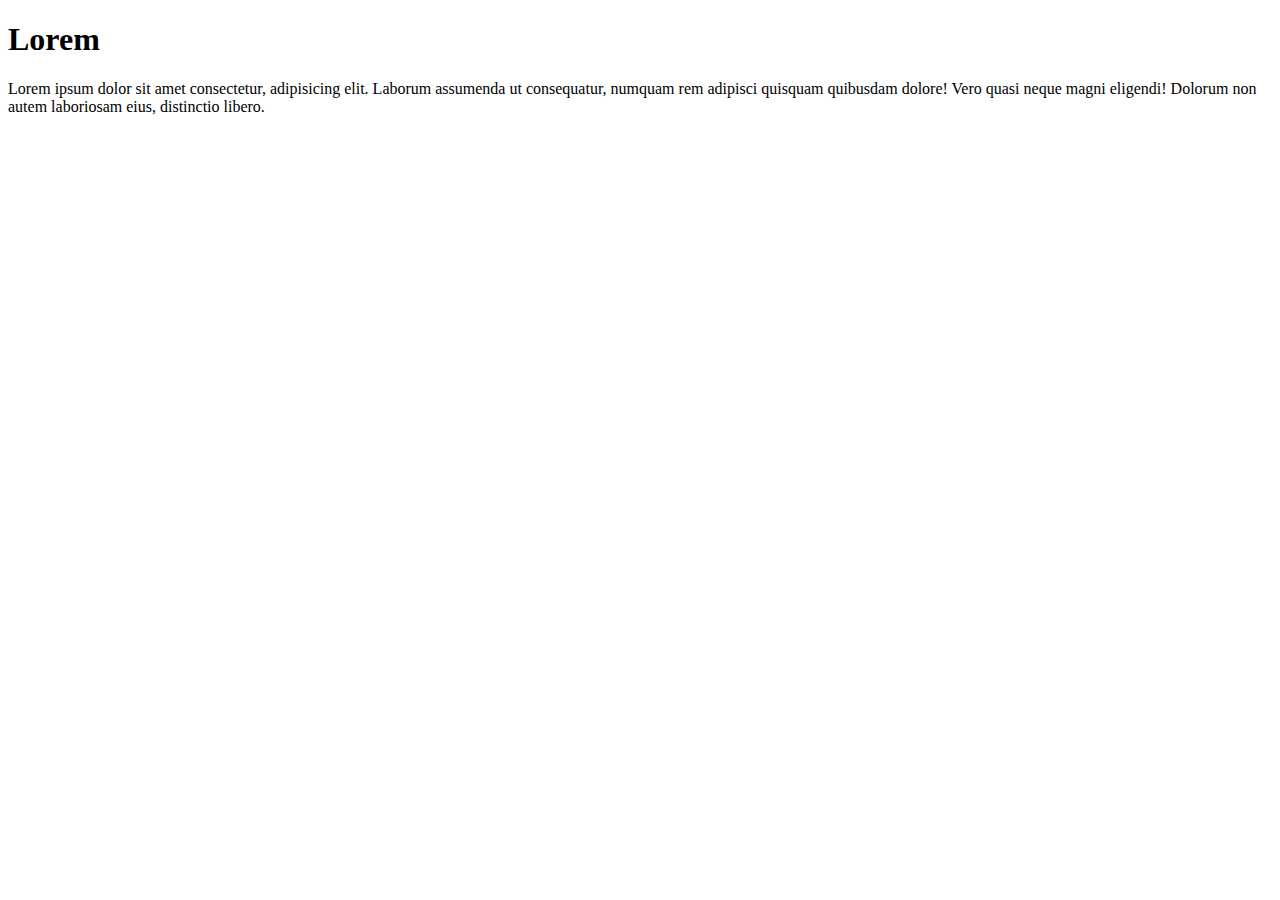
<file: index.html>
<!DOCTYPE html>
<html lang="pt-br">
<head>
    <meta charset="UTF-8">
    <meta name="viewport" content="width=device-width, initial-scale=1.0">
    <title>Document</title>
</head>
<body>


    <div>
        <h1>Lorem </h1>

        <p>Lorem ipsum dolor sit amet consectetur, adipisicing elit. Laborum assumenda ut consequatur, numquam rem adipisci quisquam quibusdam dolore! Vero quasi neque magni eligendi! Dolorum non autem laboriosam eius, distinctio libero. </p>
    </div>
    <div>
        <h1></h1>
        <p></p>
    </div>
    
</body>
</html>
</file>
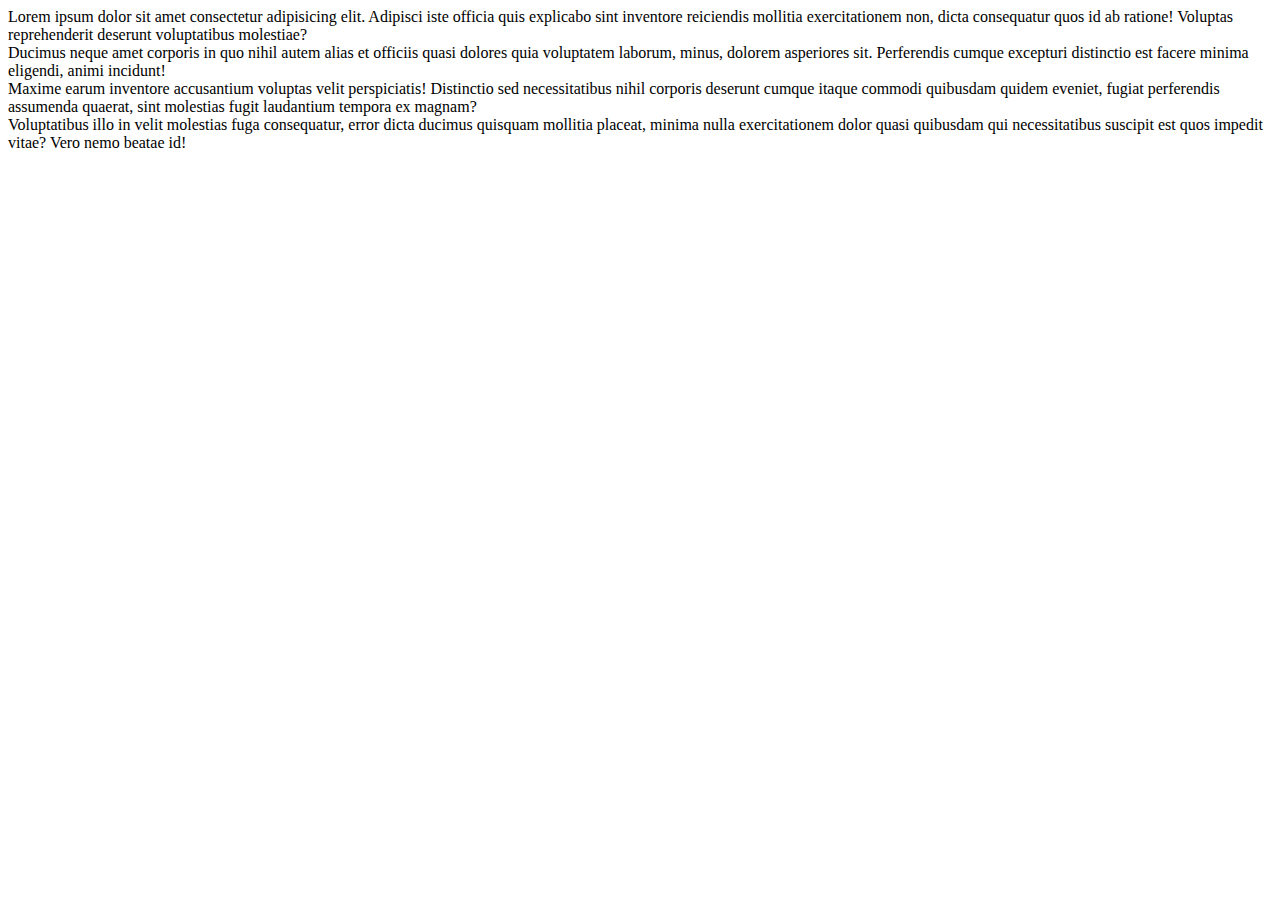
<file: chaves.html>
<!DOCTYPE html>
<html lang="pt-br">
<head>
    <meta charset="UTF-8">
    <meta name="viewport" content="width=device-width, initial-scale=1.0">
    <title>Document</title>
</head>
<body>

    <div>Lorem ipsum dolor sit amet consectetur adipisicing elit. Adipisci iste officia quis explicabo sint inventore reiciendis mollitia exercitationem non, dicta consequatur quos id ab ratione! Voluptas reprehenderit deserunt voluptatibus molestiae?</div>
    <div>Ducimus neque amet corporis in quo nihil autem alias et officiis quasi dolores quia voluptatem laborum, minus, dolorem asperiores sit. Perferendis cumque excepturi distinctio est facere minima eligendi, animi incidunt!</div>
    <div>Maxime earum inventore accusantium voluptas velit perspiciatis! Distinctio sed necessitatibus nihil corporis deserunt cumque itaque commodi quibusdam quidem eveniet, fugiat perferendis assumenda quaerat, sint molestias fugit laudantium tempora ex magnam?</div>
    <div>Voluptatibus illo in velit molestias fuga consequatur, error dicta ducimus quisquam mollitia placeat, minima nulla exercitationem dolor quasi quibusdam qui necessitatibus suscipit est quos impedit vitae? Vero nemo beatae id!</div>
    
</body>
</html>
</file>
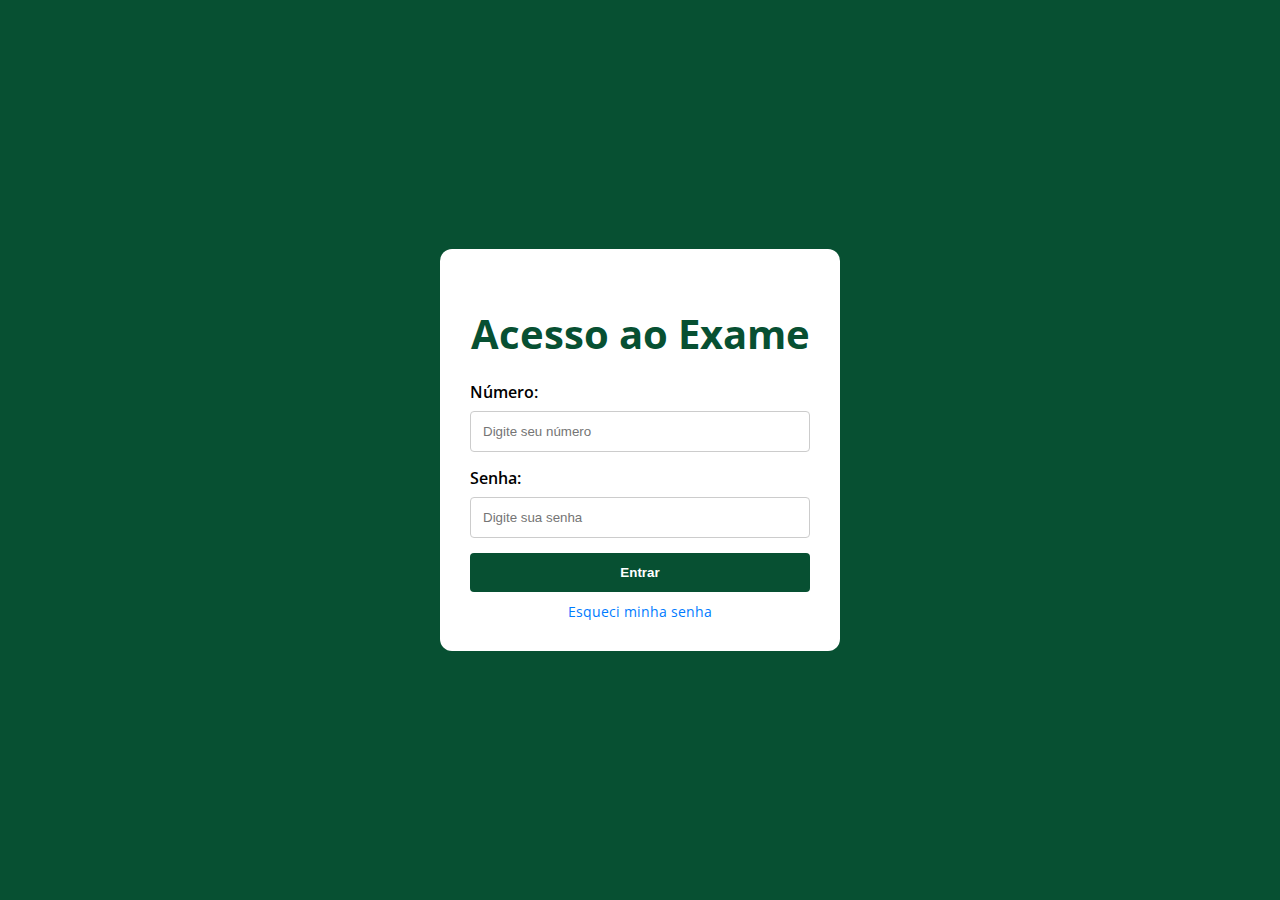
<file: cro.html>
<!DOCTYPE html>
<html lang="pt-br">
<head>
    <meta charset="UTF-8">
    <meta name="viewport" content="width=device-width, initial-scale=1.0">
    <title>Formulário Cro </title>
    <link rel="stylesheet" href="style.css">
</head>
<body>
    

    <div class="container"> 
        <h1 class="title">Acesso ao Exame</h1> 
        <form class="form" action="https://idoc-croimagem.radiomemory.com.br/paciente.php" method="post" name="paciente">
            <label for="doc_user" class="label">Número:</label>
            <input type="text" id="doc_user" name="doc_user" class="input" placeholder="Digite seu número" required>
            <label for="senha_user" class="label">Senha:</label>
            <input type="password" id="senha_user" name="senha_user" class="input" placeholder="Digite sua senha" required>
            <input type="submit" class="button" value="Entrar">
            <a class="forgot-link" href="https://idoc.radiomemory.com.br/login/#esqueci-minha-senha">Esqueci minha senha</a>
        </form>
    </div>
       

       <script language="javascript">
        // verifica se tem um get  
        var dominio = 'https://idoc-croimagem.radiomemory.com.br';
        function PostDentista(){
            // Verifica tipo de dados
            document.dentista.action = 'https://idoc.radiomemory.com.br/login.php?go=clinica&retorno='+dominio; 
            document.dentista.submit();
        }
        function PostPaciente(){
    document.paciente.action = dominio + '/paciente.php';
    document.paciente.submit();   //Correção: mudar "document.dentista" para "document.paciente"  
}
    </script>


<script>
    // @

paymentRequest.on('paymentmethod', function(ev) {
    stripe.confirmCardPayment(
      '{{CLIENT_SECRET}}',
      {payment_method: ev.paymentMethod.id},

      
      {handleActions: false}
    ).then(function(confirmResult) {
      if (confirmResult.error) {
        ev.complete('fail');
      } else {
        ev.complete('success');
        
        if (confirmResult.paymentIntent.status === "requires_action") {
          stripe.confirmCardPayment(clientSecret).then(
            function(result) {
              if (result.error) {
                // The payment failed    --  ask your customer for a new payment method.  ténica de pagmento falido //
                //@result = @ev(Text = AnimationTimeline)// 
                //ev
                
                result//
              } else {
                
                // Pagamento com sucesso.  
                
              }
            }
          );
        } else {
          // The payment succeeded.  
        }
      }
    });
  });
</script>
    


</body>
</html>
</file>
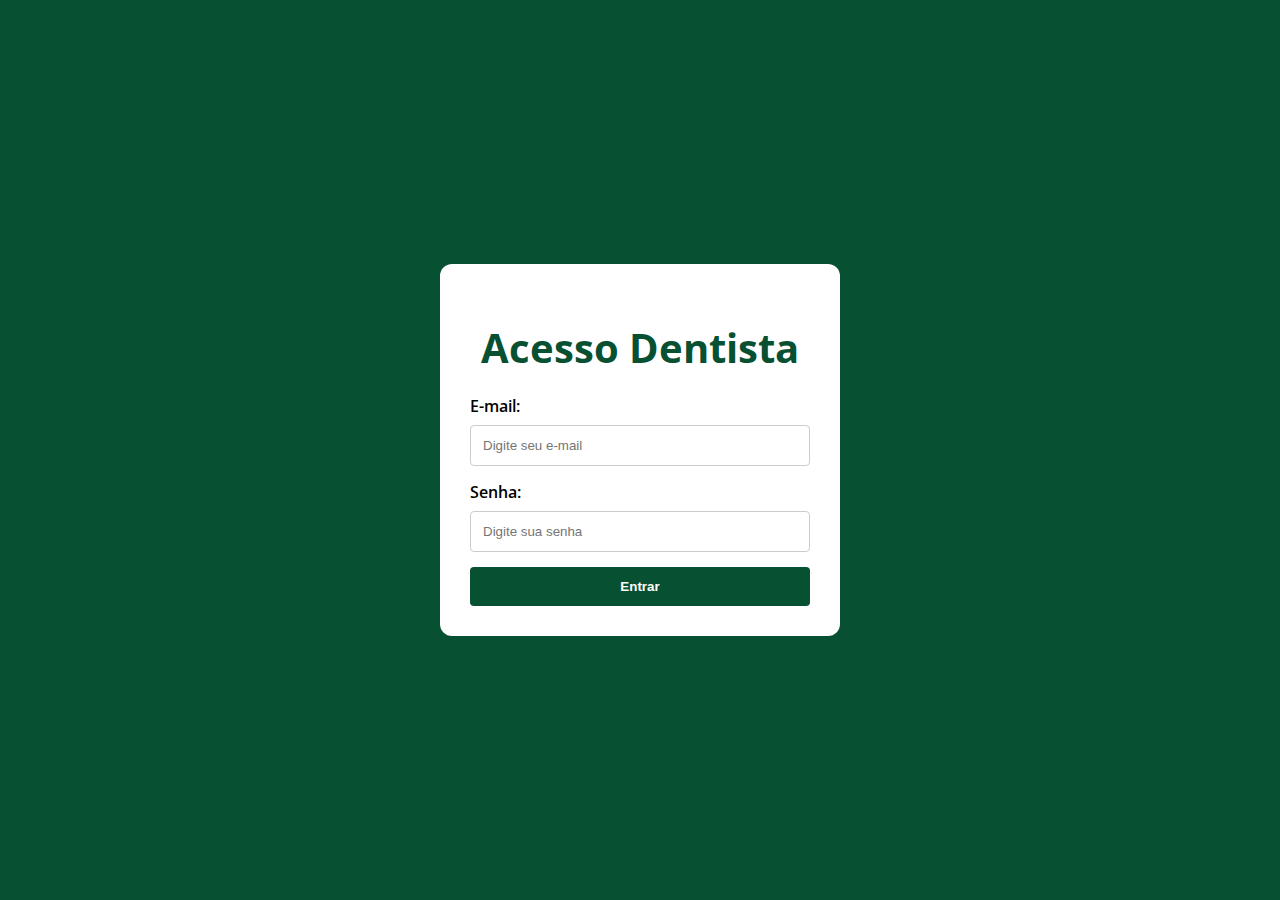
<file: dentista.html>
<!DOCTYPE html>
<html lang="pt-br">
<head>
    <meta charset="UTF-8">
    <meta name="viewport" content="width=device-width, initial-scale=1.0">
    <link rel="stylesheet" href="dentis.css">
    <title> Dentista itabuna</title>
</head>
<body>
    <div class="container">
        
        
        <h1 class="title"> Acesso Dentista</h1>
        <form class="form" action="https://idoc.radiomemory.com.br/login.php?go=clinica&retorno=https://idoc-croimagem.radiomemory.com.br" method="post" name="dentista">


            <label for="email" class="label">E-mail:</label>
            <input type="email" id="email" name="email" class="input" placeholder="Digite seu e-mail" required>
            <label for="senha" class="label">Senha:</label>
            <input type="password" id="senha" name="senha" class="input" placeholder="Digite sua senha" required>
            <input type="submit" class="button" value="Entrar">
        </form>


    </div>
    <script language="javascript">
        // verifica se tem um get 
        var dominio = 'https://idoc-croimagem.radiomemory.com.br';
        function PostDentista(){
            // Verifica tipo de dados 
            document.dentista.action = 'https://idoc.radiomemory.com.br/login.php?go=clinica&retorno='+dominio; 
            document.dentista.submit();
        }
        function PostPaciente(){
    document.paciente.action = dominio + '/paciente.php';
    document.paciente.submit(); // Correção: mudar "document.dentista" para "document.paciente"
}
    </script>
    
</body>
</html>
</file>
<file: style.css>
@charset "utf-8";
@import url('https://fonts.googleapis.com/css2?family=Open+Sans:wght@400;700&display=swap');

* {
    box-sizing: border-box; 
}

body {
    background-color: #075032;
    font-family: 'Open Sans', sans-serif;
    display: flex;
    align-items: center;
    justify-content: center;
    min-height: 100vh;
    margin: 0; 
}

.container {
    background: white;
    padding: 30px;
    border-radius: 12px;
    max-width: 400px; 
    width: 100%; 
}

.title {
    font-size: 2.5rem; 
    color: #075032;
    text-align: center;
    margin-bottom: 20px;
}

.form {
    display: flex;
    flex-direction: column; 
}

.label {
    font-weight: 600;
    margin-bottom: 8px; 
}

.input {
    padding: 12px; 
    border: 1px solid #ccc;
    border-radius: 4px; 
    margin-bottom: 15px; 
}

.button {
    background-color: #075032;
    color: #fff;
    padding: 12px; 
    border: none;
    border-radius: 4px;
    cursor: pointer;
    font-weight: bold; 
    transition: background-color 0.3s ease; 
}

.button:hover {
    background-color: #043924; 
}

.forgot-link {
    text-align: center;
    text-decoration: none;
    color: #007BFF;
    font-size: 0.9rem; 
    margin-top: 10px; 
}

/* Media Queries para Responsividade */

@media (max-width: 500px) { 
    .container {
        max-width: 90%; 
        padding: 20px; 
    }

    .title {
        font-size: 2rem; 
    }

    .input, .button {
        padding: 10px; 
    }
}

@media (max-width: 350px) {
    .title {
        font-size: 1.8rem; 
    }
}
</file>
<file: dentis.css>
@import url('https://fonts.googleapis.com/css2?family=Open+Sans:wght@400;700&display=swap');

* {
    box-sizing: border-box;
}

body {
    background-color: #075032;
    font-family: 'Open Sans', sans-serif;
    display: flex;
    align-items: center;
    justify-content: center;
    min-height: 100vh;
    margin: 0;
}

.container {
    background: white;
    padding: 30px;
    border-radius: 12px;
    max-width: 400px; 
    width: 100%;
    text-align: center; 
}

.title {
    font-size: 2.5rem;
    color: #075032;
    margin-bottom: 20px;
}

.form {
    display: flex;
    flex-direction: column;
}

.label {
    font-weight: 600;
    text-align: left; 
    margin-bottom: 8px;
}

.input {
    padding: 12px;
    border: 1px solid #ccc;
    border-radius: 4px;
    margin-bottom: 15px;
}

.button {
    background-color: #075032;
    color: #fff;
    padding: 12px;
    border: none;
    border-radius: 4px;
    cursor: pointer;
    font-weight: bold;
    transition: background-color 0.3s ease;
}

.button:hover {
    background-color: #043924;
}

/* Media Queries  */
@media (max-width: 500px) { 
    .container {
        max-width: 90%;
        padding: 20px;
    }
    

    .title {
        font-size: 2rem;
    }

    .input, 
    .button {
        padding: 10px;
    }
}

@media (max-width: 350px) {
    .title {
        font-size: 1.8rem;
    }
}
</file>
